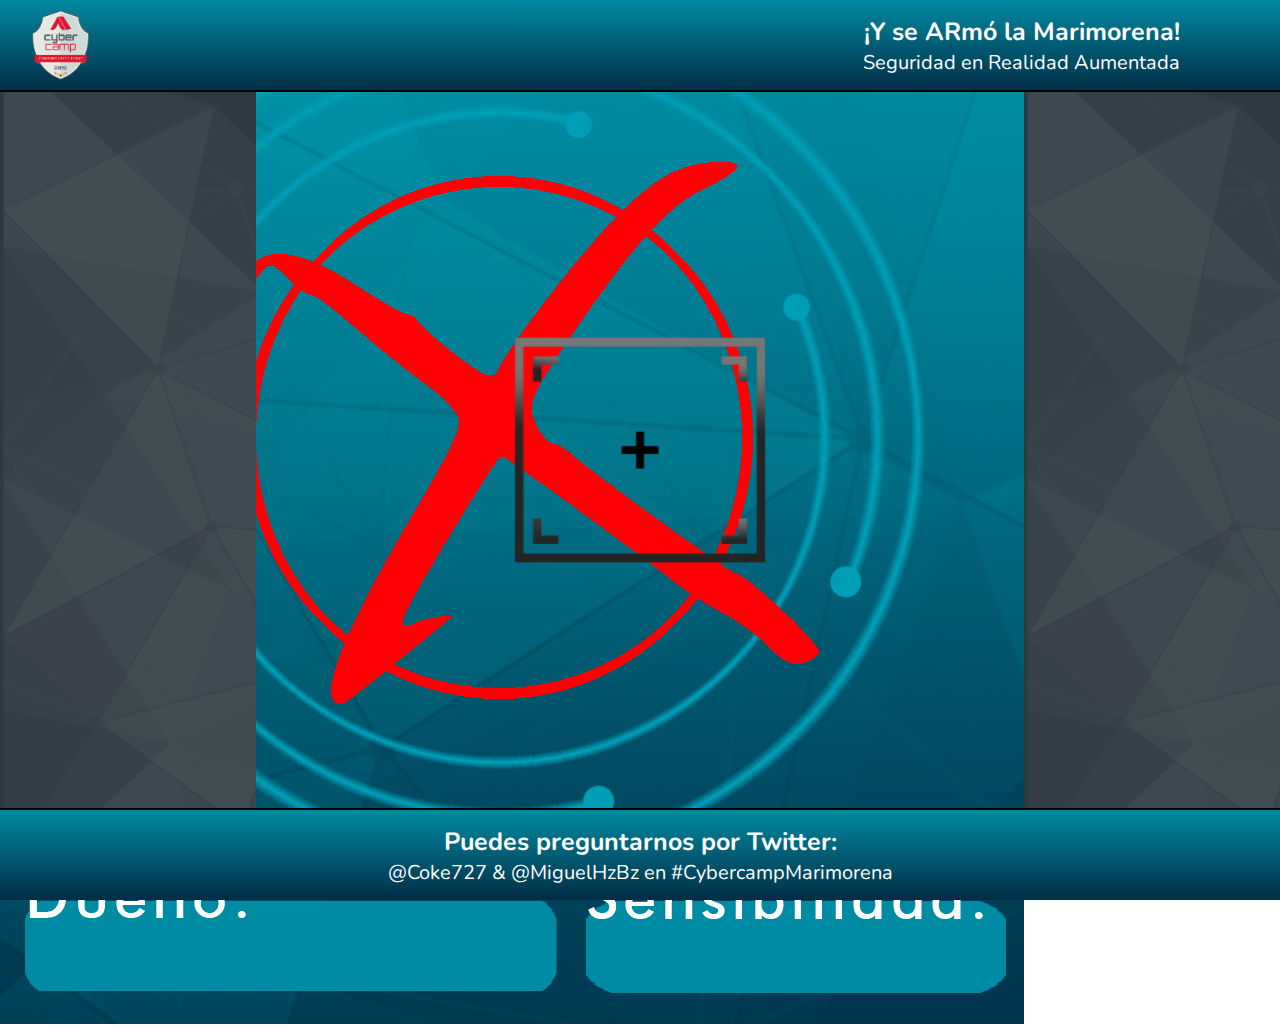
<file: index.html>
<!doctype HTML>
<html>
    <head>
        <meta http-equiv="Content-Type" content="text/html; charset=utf-8"/>
        <meta name="viewport" content="width=device-width, user-scalable=no, minimum-scale=1.0, maximum-scale=1.0">
        <link rel="stylesheet" type="text/css" href="css/style.css">
        <!--script type="text/javascript" src="lib/jsQR.js"></script-->
        <link href="https://fonts.googleapis.com/css?family=Nunito&display=swap" rel="stylesheet">
        <script src="https://aframe.io/releases/0.6.0/aframe.min.js"></script>
        <script src="https://jeromeetienne.github.io/AR.js/aframe/build/aframe-ar.js"></script>
    </head>
    <body style="margin : 0px; overflow: hidden;">
        <!--script type="text/javascript" src="lib/qrReader.js"></script-->
        <a-scene embedded vr-mode-ui='enabled: false' arjs='sourceType: webcam; trackingMethod: best;
           debugUIEnabled: false;' renderer='logarithmicDepthBuffer: true;'>
          <a-assets>
            <img id="transpImage" src="static/noOK.png">
          </a-assets>

          <a-marker preset='hiro'>
            <a-image rotation="270 0 0" width="1" height="1" src="#transpImage"></a-image>
            <a-entity id="password" rotation="270 0 0" position="0.7 0 0.17" scale="2 2 2" text="value: Password-not-Found;color:black"></a-entity>
          </a-marker>
          <a-entity camera></a-entity>
        </a-scene>
        <div id="interface">
          <div id="nav">
            <img class="logo" src="static/cybercamp-logo.png"/>
            <div class="title-container">
              <span class="title">¡Y se ARmó la Marimorena!</span>
              <span class="subtitle">Seguridad en Realidad Aumentada</span>
            </div>
          </div>
          <div id="leftblack">
            <img class="nodebg" src="static/node-filter.png"/>
            <!--div class="left-container">
              <span class="poc-name">PoC02: Watermarking with AR</span>
            </div-->
          </div>
          <div id="rightblack">
            <img class="nodebg" src="static/node-filter.png"/>
          </div>
          <div id="footer">
            <div class="footer-container">
              <span class="title">Puedes preguntarnos por Twitter:</span>
              <span class="subtitle">@Coke727 & @MiguelHzBz en #CybercampMarimorena</span>
            </div>
          </div>
        </div>
    </body>
</html>
</file>
<file: css/style.css>
* {
  font-family: Nunito;
  color: white;
  font-size: 20px;
}

@media screen and (max-width: 650px) {
  * {
    font-size: 12px;
  }

  .title-container .title {
    font-size: 15px;
  }

  .footer-container .title {
    font-size: 15px;
  }
}

#interface {
  z-index: 997;

  position: fixed;
  width: 100%;
  height: 100%;
  display: block;
  top: 0;
  left: 0;

  background: url("../static/target.png") no-repeat center center;
  background-size: 250px 250px;
}

#nav {
  z-index: 999;
  position: fixed;
  width: 100%;
  height: 10%;
  display: block;
  top: 0;
  left: 0;

  background-image: linear-gradient(to top, #012e46, #008aa2);
  border-bottom: 2px solid black;
}

.logo {
  position: relative;
  height: 90%;
  margin-left: 2.5%;
  margin-top: 0.5%;
  display: inline-block;
  float: left;
}

/*.title-container {
  position: relative;
  float: right;
  display: inline-block;
  text-align: center;
  padding-right: 5%;
  padding-top: 1.5%;
}*/

.title-container {
  position: relative;
  float: right;
  display: flex;
  flex-direction: column;
  justify-content: center;
  text-align: center;
  height: 100%;
  padding-right: 5em;
}

.title {
  display: block;
  font-weight: bold;
  font-size: 25px;
}

.subtitle {
  display: block;
}

#footer {
  z-index: 999;
  position: fixed;
  width: 100%;
  height: 10%;
  display: block;
  bottom: 0;
  left: 0;

  background-image: linear-gradient(to top, #012e46, #008aa2);
  border-top: 2px solid black;
}

.footer-container {
  position: relative;
  float: left;
  display: flex;
  flex-direction: column;
  justify-content: center;
  text-align: center;
  height: 100%;
  width: 100%;
}

pre {
  margin: 0;
}

#leftblack {
  z-index: 998;
  position: fixed;
  width: 20%;
  height: 100%;
  display: block;
  left: 0;
  top: 0;

  background-color: #2d3841;
  overflow: hidden;
}

/*.left-container {
  position: relative;
  display: flex;
  flex-direction: row;
  justify-content: center;
  text-align: center;
  height: 100%;
  width: 100%;
}

.left-container .poc-name {
  transform-origin: 0 0;
  transform: rotate(90deg);
}*/

#leftblack img {
  position: relative;
  opacity: 0.2;
  height: 120%;
}

#rightblack {
  z-index: 998;
  position: fixed;
  width: 20%;
  height: 100%;
  display: block;
  right: 0;
  top: 0;

  background-color: #2d3841;
  overflow: hidden;
}

#rightblack img {
  position: relative;
  opacity: 0.2;
  height: 120%;
}
</file>
